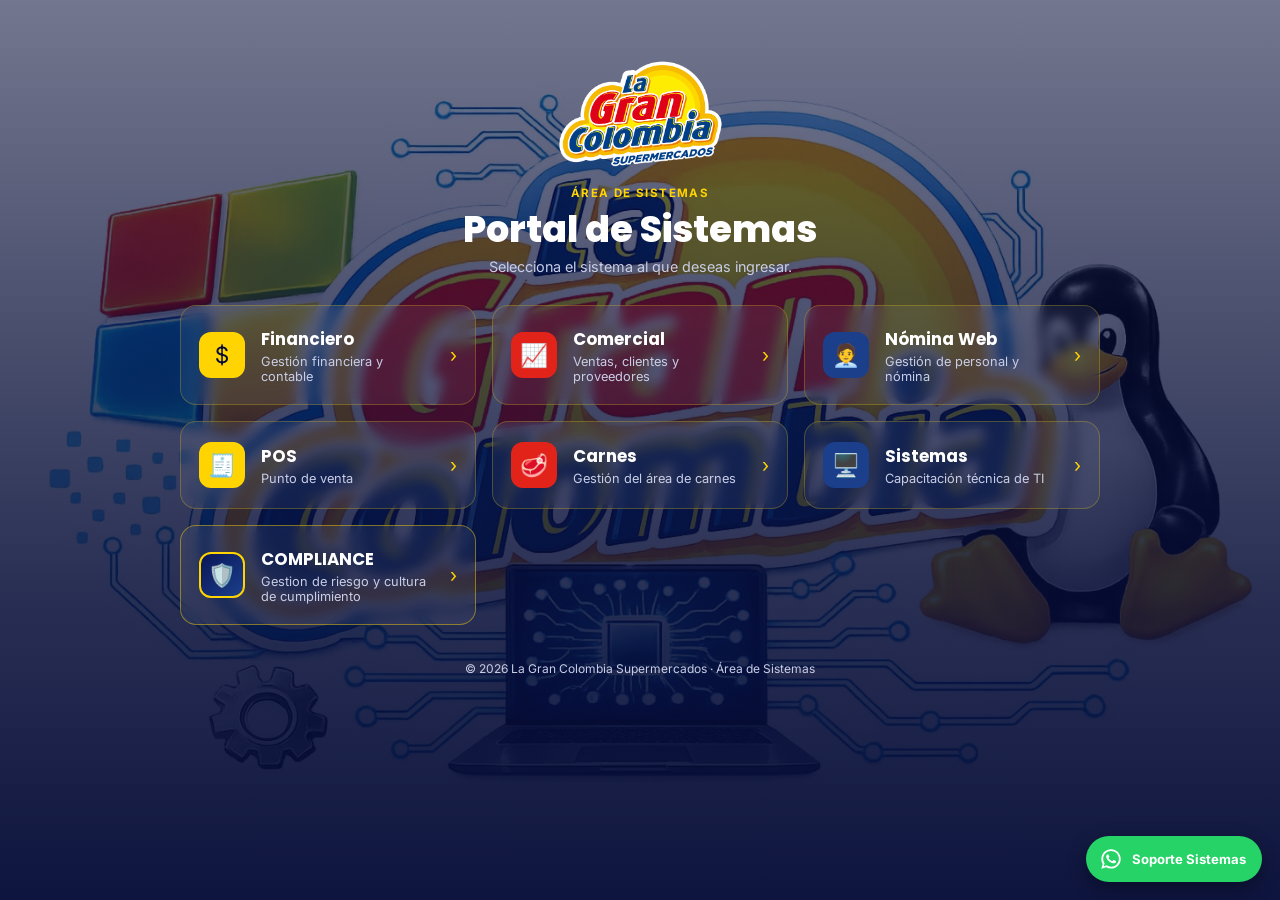
<file: index.html>
<!DOCTYPE html>
<html lang="es">
<head>
<meta charset="UTF-8">
<meta name="viewport" content="width=device-width, initial-scale=1.0">
<title>Portal de Sistemas | La Gran Colombia Supermercados</title>
<meta name="description" content="Portal de acceso a los sistemas internos de La Gran Colombia Supermercados.">
<meta name="robots" content="noindex, nofollow">
<link rel="preconnect" href="https://fonts.googleapis.com">
<link href="https://fonts.googleapis.com/css2?family=Poppins:wght@600;700;800&family=Inter:wght@400;500;600&display=swap" rel="stylesheet">
<link rel="stylesheet" href="style/style.css">
<link rel="icon" href="img/logo-la-gran-colombia.png">
</head>
<body>

  <div class="landing">
    <img class="landing__logo" src="img/logo-la-gran-colombia.png" alt="La Gran Colombia Supermercados">
    <p class="landing__eyebrow">Área de Sistemas</p>
    <h1 class="landing__title">Portal de Sistemas</h1>
    <p class="landing__sub">Selecciona el sistema al que deseas ingresar.</p>

    <nav class="menu" aria-label="Menú de sistemas">
      <a class="menu__item" href="financiero.html">
        <span class="menu__icon">$</span>
        <span class="menu__text">
          <span class="menu__label">Financiero</span>
          <span class="menu__desc">Gestión financiera y contable</span>
        </span>
        <span class="menu__arrow">›</span>
      </a>

      <a class="menu__item menu__item--rojo" href="comercial.html">
        <span class="menu__icon">📈</span>
        <span class="menu__text">
          <span class="menu__label">Comercial</span>
          <span class="menu__desc">Ventas, clientes y proveedores</span>
        </span>
        <span class="menu__arrow">›</span>
      </a>

      <a class="menu__item menu__item--azul" href="nomina.html">
        <span class="menu__icon">🧑‍💼</span>
        <span class="menu__text">
          <span class="menu__label">Nómina Web</span>
          <span class="menu__desc">Gestión de personal y nómina</span>
        </span>
        <span class="menu__arrow">›</span>
      </a>

      <a class="menu__item" href="pos.html">
        <span class="menu__icon">🧾</span>
        <span class="menu__text">
          <span class="menu__label">POS</span>
          <span class="menu__desc">Punto de venta</span>
        </span>
        <span class="menu__arrow">›</span>
      </a>

      <a class="menu__item menu__item--rojo" href="carnes.html">
        <span class="menu__icon">🥩</span>
        <span class="menu__text">
          <span class="menu__label">Carnes</span>
          <span class="menu__desc">Gestión del área de carnes</span>
        </span>
        <span class="menu__arrow">›</span>
      </a>

      <a class="menu__item menu__item--azul" href="sistemas.html">
        <span class="menu__icon">🖥️</span>
        <span class="menu__text">
          <span class="menu__label">Sistemas</span>
          <span class="menu__desc">Capacitación técnica de TI</span>
        </span>
        <span class="menu__arrow">›</span>
      </a>

      <a class="menu__item menu__item--sagrilaft" href="sagrilaft.html">
        <span class="menu__icon">🛡️</span>
        <span class="menu__text">
          <span class="menu__label">COMPLIANCE</span>
          <span class="menu__desc">Gestion de riesgo y cultura de cumplimiento</span>
        </span>
        <span class="menu__arrow">›</span>
      </a>
    </nav>

    <p class="landing__footer">© <span id="year"></span> La Gran Colombia Supermercados &middot; Área de Sistemas</p>
  </div>

  <a class="whatsapp-fab" href="https://wa.me/573206908030?text=Hola%2C%20soporte%20Virtual%20LGC%2C%20tengo%20una%20pregunta" target="_blank" rel="noopener" aria-label="Contactar soporte por WhatsApp">
    <span class="whatsapp-fab__icon">
      <svg viewBox="0 0 32 32" fill="currentColor" xmlns="http://www.w3.org/2000/svg"><path d="M16.04 4C9.45 4 4.1 9.32 4.1 15.87c0 2.27.62 4.39 1.7 6.2L4 28l6.1-1.74a11.9 11.9 0 0 0 5.93 1.57h.01c6.59 0 11.94-5.32 11.94-11.87C27.98 9.32 22.63 4 16.04 4zm0 21.4h-.01a9.7 9.7 0 0 1-4.95-1.36l-.36-.21-3.62 1.03 1.04-3.52-.23-.36a9.62 9.62 0 0 1-1.49-5.11c0-5.32 4.34-9.65 9.66-9.65 5.31 0 9.63 4.33 9.63 9.65 0 5.32-4.32 9.53-9.67 9.53zm5.3-7.16c-.29-.15-1.72-.85-1.99-.94-.27-.1-.46-.15-.66.15-.2.29-.76.94-.93 1.13-.17.2-.34.22-.63.07-1.71-.85-2.83-1.52-3.96-3.45-.3-.51.3-.47.86-1.57.1-.2.05-.37-.04-.51-.1-.15-.66-1.59-.9-2.18-.24-.58-.49-.5-.66-.5-.17-.01-.36-.01-.56-.01-.2 0-.51.07-.78.37-.27.29-1.03 1-1.03 2.45 0 1.45 1.06 2.85 1.21 3.05.15.2 2.07 3.16 5.13 4.31 2.55.95 3.07.76 3.63.64.56-.12 1.72-.71 1.97-1.4.24-.68.24-1.27.17-1.4-.07-.12-.27-.2-.56-.35z"/></svg>
    </span>
    <span class="whatsapp-fab__label">Soporte Sistemas</span>
  </a>

  <script>document.getElementById("year").textContent = new Date().getFullYear();</script>
  <script src="js/popup-config.js"></script>
  <script src="js/popup.js"></script>
</body>
</html>
</file>
<file: style/style.css>
/* =========================================================
   LGC VIRTUAL — PORTAL DE SISTEMAS
   style.css — mobile-first
   ========================================================= */

:root {
  --azul-marino: #0A1657;
  --azul-marino-oscuro: #060D38;
  --amarillo: #FFD400;
  --rojo: #E2231A;
  --azul-medio: #1B3F8B;
  --blanco: #FFFFFF;
  --gris-claro: #C9CEE6;

  --font-display: "Poppins", sans-serif;
  --font-body: "Inter", sans-serif;

  --radius: 16px;
}

* { box-sizing: border-box; }

html, body {
  margin: 0;
  padding: 0;
  font-family: var(--font-body);
  color: var(--blanco);
  background: var(--azul-marino-oscuro);
  -webkit-font-smoothing: antialiased;
}

img { max-width: 100%; display: block; }
a { text-decoration: none; color: inherit; }
button { font-family: inherit; cursor: pointer; }

:focus-visible {
  outline: 3px solid var(--amarillo);
  outline-offset: 2px;
}

@media (prefers-reduced-motion: reduce) {
  *, *::before, *::after {
    animation-duration: 0.001ms !important;
    transition-duration: 0.001ms !important;
  }
}

/* =========================================================
   LANDING (index.html)
   ========================================================= */

.landing {
  min-height: 100vh;
  min-height: 100dvh;
  background-image: linear-gradient(180deg, rgba(6,13,56,0.55) 0%, rgba(6,13,56,0.85) 65%, rgba(6,13,56,0.97) 100%), url("../img/banner-landing.jpg");
  background-size: cover;
  background-position: center top;
  background-repeat: no-repeat;
  display: flex;
  flex-direction: column;
  align-items: center;
  padding: 40px 18px 50px;
}

.landing__logo {
  width: 140px;
  margin: 0 auto 14px;
}

.landing__eyebrow {
  text-transform: uppercase;
  letter-spacing: 0.12em;
  font-size: 0.72rem;
  font-weight: 700;
  color: var(--amarillo);
  text-align: center;
  margin: 0 0 6px;
}

.landing__title {
  font-family: var(--font-display);
  font-weight: 800;
  font-size: 1.5rem;
  text-align: center;
  margin: 0 0 6px;
  line-height: 1.25;
}

.landing__sub {
  text-align: center;
  color: var(--gris-claro);
  font-size: 0.9rem;
  margin: 0 0 30px;
  max-width: 380px;
}

.menu {
  width: 100%;
  max-width: 920px;
  display: grid;
  grid-template-columns: 1fr;
  gap: 16px;
}

.menu__item {
  background: rgba(255,255,255,0.06);
  border: 1.5px solid rgba(255,212,0,0.25);
  border-radius: var(--radius);
  padding: 20px 18px;
  display: flex;
  align-items: center;
  gap: 16px;
  backdrop-filter: blur(6px);
  transition: transform 0.18s ease, background 0.18s ease, border-color 0.18s ease;
}

.menu__item:hover,
.menu__item:focus-visible {
  transform: translateY(-3px);
  background: rgba(255,255,255,0.12);
  border-color: var(--amarillo);
}

.menu__icon {
  flex: 0 0 auto;
  width: 46px;
  height: 46px;
  border-radius: 12px;
  display: flex;
  align-items: center;
  justify-content: center;
  font-size: 1.4rem;
  background: var(--amarillo);
  color: var(--azul-marino-oscuro);
}

.menu__item--rojo .menu__icon { background: var(--rojo); color: var(--blanco); }
.menu__item--azul .menu__icon { background: var(--azul-medio); color: var(--blanco); }

.menu__text {
  display: flex;
  flex-direction: column;
  gap: 2px;
}

.menu__label {
  font-family: var(--font-display);
  font-weight: 700;
  font-size: 1.05rem;
}

.menu__desc {
  font-size: 0.8rem;
  color: var(--gris-claro);
}

.menu__arrow {
  margin-left: auto;
  font-size: 1.2rem;
  color: var(--amarillo);
  flex: 0 0 auto;
}

.landing__footer {
  margin-top: 36px;
  text-align: center;
  color: var(--gris-claro);
  font-size: 0.75rem;
}

/* =========================================================
   PÁGINAS INTERNAS (financiero, comercial, etc.)
   ========================================================= */

.app-header {
  background: var(--azul-marino);
  border-bottom: 3px solid var(--amarillo);
  padding: 14px 18px;
  display: flex;
  align-items: center;
  justify-content: space-between;
  position: sticky;
  top: 0;
  z-index: 20;
}

.app-header__brand {
  display: flex;
  align-items: center;
  gap: 10px;
}

.app-header__logo {
  height: 34px;
  width: auto;
}

.app-header__title {
  font-family: var(--font-display);
  font-weight: 700;
  font-size: 1rem;
  line-height: 1.2;
}

.app-header__title small {
  display: block;
  font-weight: 500;
  font-size: 0.72rem;
  color: var(--amarillo);
  text-transform: uppercase;
  letter-spacing: 0.06em;
}

.btn-volver {
  display: inline-flex;
  align-items: center;
  gap: 6px;
  background: var(--amarillo);
  color: var(--azul-marino-oscuro);
  font-weight: 700;
  font-size: 0.82rem;
  padding: 9px 16px;
  border-radius: 999px;
  border: none;
  white-space: nowrap;
}
.btn-volver:hover { background: var(--blanco); }

.app-main {
  min-height: calc(100vh - 64px);
  background: var(--azul-marino-oscuro);
  background-image:
    linear-gradient(180deg, rgba(6,13,56,0.92), rgba(6,13,56,0.97)),
    url("../img/banner-landing.jpg");
  background-size: cover;
  background-position: center;
  padding: 40px 18px 60px;
  display: flex;
  flex-direction: column;
  align-items: center;
}

.app-card {
  width: 100%;
  max-width: 720px;
  background: rgba(255,255,255,0.06);
  border: 1.5px solid rgba(255,212,0,0.2);
  border-radius: var(--radius);
  padding: 32px 22px;
  text-align: center;
  backdrop-filter: blur(6px);
}

.app-card__icon {
  width: 64px;
  height: 64px;
  border-radius: 16px;
  background: var(--amarillo);
  color: var(--azul-marino-oscuro);
  display: flex;
  align-items: center;
  justify-content: center;
  font-size: 1.8rem;
  margin: 0 auto 18px;
}

.app-card__title {
  font-family: var(--font-display);
  font-weight: 800;
  font-size: 1.4rem;
  margin: 0 0 10px;
}

.app-card__desc {
  color: var(--gris-claro);
  font-size: 0.92rem;
  line-height: 1.55;
  margin: 0 auto;
  max-width: 480px;
}

.app-card__placeholder {
  margin-top: 26px;
  border: 1.5px dashed rgba(255,212,0,0.35);
  border-radius: 12px;
  padding: 26px 16px;
  color: var(--gris-claro);
  font-size: 0.85rem;
}

/* =========================================================
   GRID DE VIDEOS (dentro de app-card)
   ========================================================= */

.video-grid {
  width: 100%;
  display: grid;
  grid-template-columns: 1fr;
  gap: 16px;
  margin-top: 24px;
  text-align: left;
}

.video-grid__empty {
  color: var(--gris-claro);
  font-size: 0.88rem;
  text-align: center;
  grid-column: 1 / -1;
  padding: 20px 0;
}

.video-card {
  background: rgba(255,255,255,0.05);
  border: 1.5px solid rgba(255,212,0,0.18);
  border-radius: 14px;
  overflow: hidden;
  padding: 0;
  text-align: left;
  display: flex;
  flex-direction: column;
  color: var(--blanco);
  transition: transform 0.15s ease, border-color 0.15s ease, background 0.15s ease;
}
.video-card:hover,
.video-card:focus-visible {
  transform: translateY(-3px);
  border-color: var(--amarillo);
  background: rgba(255,255,255,0.09);
}

.video-card__thumb-wrap {
  position: relative;
  display: block;
  background: #000;
}

.video-card__thumb {
  width: 100%;
  aspect-ratio: 16/9;
  object-fit: cover;
  opacity: 0.9;
}

.video-card__play {
  position: absolute;
  top: 50%; left: 50%;
  transform: translate(-50%, -50%);
  width: 48px; height: 48px;
  background: var(--rojo);
  color: var(--blanco);
  border-radius: 50%;
  display: flex;
  align-items: center;
  justify-content: center;
  font-size: 1rem;
  box-shadow: 0 6px 16px rgba(226,35,26,0.5);
}

.video-card__title {
  font-family: var(--font-display);
  font-weight: 700;
  font-size: 0.95rem;
  padding: 12px 14px 4px;
}

.video-card__desc {
  font-size: 0.8rem;
  color: var(--gris-claro);
  padding: 0 14px 14px;
  line-height: 1.4;
}

/* =========================================================
   REPRODUCTOR PERSONALIZADO (modal)
   ========================================================= */

.player-modal {
  position: fixed;
  inset: 0;
  z-index: 200;
  display: none;
  align-items: center;
  justify-content: center;
  padding: 0;
}
.player-modal--open { display: flex; }

.player-modal__backdrop {
  position: absolute;
  inset: 0;
  background: rgba(2,5,24,0.92);
}

.player-modal__panel {
  position: relative;
  width: 100%;
  max-width: 920px;
  margin: 0 16px;
}

.player-modal__close {
  position: absolute;
  top: -44px;
  right: 0;
  background: rgba(255,255,255,0.12);
  color: var(--blanco);
  border: none;
  width: 36px;
  height: 36px;
  border-radius: 50%;
  font-size: 1.3rem;
  line-height: 1;
}
.player-modal__close:hover { background: var(--amarillo); color: var(--azul-marino-oscuro); }

.player-modal__title {
  color: var(--blanco);
  font-family: var(--font-display);
  font-weight: 700;
  font-size: 0.95rem;
  margin: 0 0 10px;
  padding-right: 40px;
}

.player-wrap {
  position: relative;
  width: 100%;
  aspect-ratio: 16/9;
  background: #000;
  border-radius: 14px;
  overflow: hidden;
  border: 2px solid rgba(255,212,0,0.4);
}

.player-wrap iframe {
  position: absolute;
  inset: 0;
  width: 100%;
  height: 100%;
  border: none;
  pointer-events: none; /* todo el control pasa por nuestros botones */
}

.player-controls {
  position: absolute;
  left: 0; right: 0; bottom: 0;
  display: flex;
  align-items: center;
  gap: 14px;
  padding: 12px 16px;
  background: linear-gradient(180deg, rgba(0,0,0,0) 0%, rgba(0,0,0,0.75) 100%);
}

.player-btn {
  background: rgba(255,255,255,0.14);
  border: none;
  color: var(--blanco);
  width: 42px;
  height: 42px;
  border-radius: 50%;
  display: flex;
  align-items: center;
  justify-content: center;
  font-size: 1.05rem;
}
.player-btn:hover { background: var(--amarillo); color: var(--azul-marino-oscuro); }

.player-btn--fullscreen { margin-left: auto; }

/* =========================================================
   BOTÓN FLOTANTE WHATSAPP
   ========================================================= */

.whatsapp-fab {
  position: fixed;
  bottom: 18px;
  right: 18px;
  z-index: 300;
  display: flex;
  align-items: center;
  gap: 8px;
  background: #25D366;
  color: var(--blanco);
  padding: 10px 16px 10px 12px;
  border-radius: 999px;
  box-shadow: 0 6px 18px rgba(0,0,0,0.35);
  font-weight: 700;
  font-size: 0.82rem;
  transition: transform 0.15s ease, box-shadow 0.15s ease;
}
.whatsapp-fab:hover {
  transform: translateY(-2px);
  box-shadow: 0 10px 22px rgba(0,0,0,0.45);
}

.whatsapp-fab__icon {
  width: 26px;
  height: 26px;
  flex: 0 0 auto;
  display: flex;
  align-items: center;
  justify-content: center;
}
.whatsapp-fab__icon svg { width: 100%; height: 100%; }

.whatsapp-fab__label { white-space: nowrap; }

@media (max-width: 480px) {
  .whatsapp-fab__label { display: none; }
  .whatsapp-fab {
    padding: 10px;
    width: 44px;
    height: 44px;
    justify-content: center;
  }
}

/* =========================================================
   SECCIÓN DE MANUALES (PDF)
   ========================================================= */

.doc-section {
  width: 100%;
  margin-top: 36px;
}

.doc-section__title {
  font-family: var(--font-display);
  font-weight: 700;
  font-size: 1.1rem;
  color: var(--amarillo);
  text-align: left;
  margin: 0 0 14px;
  padding-top: 18px;
  border-top: 1.5px dashed rgba(255,212,0,0.25);
}

.doc-card__thumb-wrap {
  aspect-ratio: 16/9;
  display: flex;
  align-items: center;
  justify-content: center;
  background: linear-gradient(160deg, var(--azul-medio) 0%, var(--azul-marino) 100%);
}

.doc-card__icon {
  font-size: 2.6rem;
}

.doc-card__badge {
  position: absolute;
  top: 8px;
  right: 8px;
  background: var(--rojo);
  color: var(--blanco);
  font-size: 0.68rem;
  font-weight: 800;
  letter-spacing: 0.04em;
  padding: 3px 8px;
  border-radius: 6px;
}

/* ---------- Visor de PDF (reutiliza .player-modal) ---------- */

.pdf-viewer__frame {
  position: relative;
  width: 100%;
  max-height: 78vh;
  background: #1a1f33;
  border-radius: 14px;
  overflow: auto;
  border: 2px solid rgba(255,212,0,0.4);
  display: flex;
  align-items: flex-start;
  justify-content: center;
  padding: 10px;
}

.pdf-viewer__frame canvas {
  display: block;
  box-shadow: 0 4px 18px rgba(0,0,0,0.4);
  user-select: none;
  -webkit-user-select: none;
}

.pdf-viewer__loading {
  color: var(--gris-claro);
  font-size: 0.9rem;
  padding: 60px 0;
}

.pdf-viewer__controls {
  display: flex;
  align-items: center;
  justify-content: center;
  gap: 16px;
  margin-top: 14px;
}

.pdf-viewer__page-info {
  color: var(--gris-claro);
  font-size: 0.85rem;
  min-width: 120px;
  text-align: center;
}

.player-btn:disabled {
  opacity: 0.35;
  pointer-events: none;
}

/* =========================================================
   MODAL DE ANUNCIO (splash de bienvenida)
   ========================================================= */

.anuncio-overlay {
  position: fixed;
  inset: 0;
  z-index: 999;
  display: flex;
  align-items: center;
  justify-content: center;
  padding: 16px;
  opacity: 0;
  pointer-events: none;
  transition: opacity 0.4s ease;
}

.anuncio-overlay--visible {
  opacity: 1;
  pointer-events: all;
}

.anuncio-overlay--closing {
  opacity: 0;
  pointer-events: none;
}

.anuncio__backdrop {
  position: absolute;
  inset: 0;
  background: rgba(2, 5, 28, 0.88);
  backdrop-filter: blur(6px);
  -webkit-backdrop-filter: blur(6px);
}

.anuncio__panel {
  position: relative;
  width: 100%;
  max-width: 560px;
  max-height: 92dvh;
  overflow-y: auto;
  background: var(--azul-marino);
  border-radius: 24px;
  border: 1.5px solid rgba(255, 212, 0, 0.35);
  box-shadow:
    0 0 0 1px rgba(255,212,0,0.08),
    0 32px 80px rgba(0,0,0,0.7),
    0 0 60px rgba(255,212,0,0.08);
  overflow: hidden;
  transform: translateY(30px) scale(0.97);
  transition: transform 0.4s cubic-bezier(0.34,1.3,0.64,1);
}

.anuncio-overlay--visible .anuncio__panel {
  transform: translateY(0) scale(1);
}

/* Línea decorativa superior */
.anuncio__deco-top {
  height: 4px;
  background: linear-gradient(90deg, var(--rojo) 0%, var(--amarillo) 50%, var(--verde) 100%);
}

/* Línea decorativa inferior */
.anuncio__deco-bottom {
  height: 3px;
  background: linear-gradient(90deg, var(--azul-marino), rgba(255,212,0,0.3), var(--azul-marino));
}

/* Botón cerrar */
.anuncio__close {
  position: absolute;
  top: 14px;
  right: 14px;
  width: 34px;
  height: 34px;
  background: rgba(255,255,255,0.1);
  border: 1px solid rgba(255,255,255,0.15);
  border-radius: 50%;
  color: var(--blanco);
  display: flex;
  align-items: center;
  justify-content: center;
  z-index: 5;
  transition: background 0.15s, transform 0.15s;
}
.anuncio__close svg { width: 16px; height: 16px; }
.anuncio__close:hover {
  background: var(--rojo);
  transform: rotate(90deg);
}

/* Media — video */
.anuncio__media--video {
  position: relative;
  width: 100%;
  aspect-ratio: 16/9;
  background: #000;
}
.anuncio__media--video iframe {
  position: absolute;
  inset: 0;
  width: 100%;
  height: 100%;
  border: none;
}

/* Media — imagen */
.anuncio__media--imagen {
  width: 100%;
  background: var(--azul-marino-oscuro);
  display: flex;
  align-items: center;
  justify-content: center;
  padding: 0;
  max-height: 320px;
  overflow: hidden;
}
.anuncio__media--imagen img {
  width: 100%;
  height: 100%;
  object-fit: contain;
  display: block;
  pointer-events: none;
  user-select: none;
  -webkit-user-drag: none;
}

/* Cuerpo de texto */
.anuncio__body {
  padding: 22px 24px 26px;
}

.anuncio__etiqueta {
  display: inline-flex;
  align-items: center;
  gap: 6px;
  background: rgba(255, 212, 0, 0.15);
  border: 1px solid rgba(255, 212, 0, 0.35);
  color: var(--amarillo);
  font-size: 0.7rem;
  font-weight: 700;
  text-transform: uppercase;
  letter-spacing: 0.08em;
  padding: 4px 10px;
  border-radius: 999px;
  margin-bottom: 12px;
}
.anuncio__etiqueta::before {
  content: "";
  width: 6px;
  height: 6px;
  background: var(--amarillo);
  border-radius: 50%;
  animation: pulso 1.4s infinite;
}

@keyframes pulso {
  0%, 100% { opacity: 1; transform: scale(1); }
  50% { opacity: 0.4; transform: scale(0.7); }
}

.anuncio__titulo {
  font-family: var(--font-display);
  font-weight: 800;
  font-size: 1.2rem;
  line-height: 1.25;
  color: var(--blanco);
  margin: 0 0 10px;
}

.anuncio__cuerpo {
  font-size: 0.88rem;
  color: var(--gris-claro);
  line-height: 1.6;
  margin: 0 0 20px;
}

/* Botones */
.anuncio__actions {
  display: flex;
  gap: 10px;
  flex-wrap: wrap;
}

.anuncio__cta-primary {
  flex: 1;
  min-width: 140px;
  background: var(--amarillo);
  color: var(--azul-marino-oscuro);
  font-family: var(--font-display);
  font-weight: 700;
  font-size: 0.88rem;
  padding: 12px 20px;
  border-radius: 999px;
  border: none;
  text-align: center;
  text-decoration: none;
  display: flex;
  align-items: center;
  justify-content: center;
  transition: transform 0.15s, box-shadow 0.15s;
  box-shadow: 0 6px 20px rgba(255,212,0,0.3);
}
.anuncio__cta-primary:hover {
  transform: translateY(-2px);
  box-shadow: 0 10px 28px rgba(255,212,0,0.45);
}

.anuncio__cta-secondary {
  flex: 0 0 auto;
  background: rgba(255,255,255,0.08);
  border: 1.5px solid rgba(255,255,255,0.2);
  color: var(--gris-claro);
  font-weight: 600;
  font-size: 0.85rem;
  padding: 12px 20px;
  border-radius: 999px;
  text-decoration: none;
  display: flex;
  align-items: center;
  justify-content: center;
  transition: background 0.15s, color 0.15s;
}
.anuncio__cta-secondary:hover {
  background: rgba(255,255,255,0.15);
  color: var(--blanco);
}

/* =========================================================
   BANNER DINÁMICO SAGRILAFT
   ========================================================= */

.sagrilaft-banner {
  width: 100%;
  position: relative;
  overflow: hidden;
  border-radius: var(--radius);
  background: var(--azul-marino);
  margin-bottom: 28px;
  border: 1.5px solid rgba(255,212,0,0.25);
  user-select: none;
}

.banner__track {
  position: relative;
  width: 100%;
  min-height: 220px;
}

.banner__slide {
  display: none;
  width: 100%;
  min-height: 220px;
  background-size: cover;
  background-position: center;
  background-repeat: no-repeat;
  padding: 30px 22px 80px;
  box-sizing: border-box;
  animation: bannerFadeIn 0.6s ease;
}

.banner__slide--active { display: block; }

@keyframes bannerFadeIn {
  from { opacity: 0; transform: translateX(24px); }
  to   { opacity: 1; transform: translateX(0); }
}

.banner__content {
  max-width: 600px;
  position: relative;
}

.banner__acento {
  display: block;
  width: 36px;
  height: 4px;
  border-radius: 2px;
  margin-bottom: 12px;
}

.banner__titulo {
  font-family: var(--font-display);
  font-weight: 800;
  font-size: 1.2rem;
  line-height: 1.25;
  margin: 0 0 10px;
  color: var(--blanco);
}

.banner__subtitulo {
  font-size: 0.85rem;
  line-height: 1.55;
  color: var(--gris-claro);
  margin: 0 0 16px;
}

.banner__cta {
  display: inline-flex;
  align-items: center;
  gap: 6px;
  padding: 9px 18px;
  border-radius: 999px;
  font-weight: 700;
  font-size: 0.8rem;
  text-decoration: none;
  transition: opacity 0.15s ease, transform 0.15s ease;
}
.banner__cta:hover { opacity: 0.88; transform: translateY(-1px); }

/* Barra de controles inferior */
.banner__controls {
  position: absolute;
  bottom: 0;
  left: 0;
  right: 0;
  display: flex;
  align-items: center;
  gap: 10px;
  padding: 10px 16px;
  background: linear-gradient(0deg, rgba(6,13,56,0.85) 0%, transparent 100%);
}

.banner__nav-btn {
  background: rgba(255,255,255,0.15);
  border: none;
  color: var(--blanco);
  width: 32px;
  height: 32px;
  border-radius: 50%;
  display: flex;
  align-items: center;
  justify-content: center;
  font-size: 1rem;
  flex: 0 0 auto;
  transition: background 0.15s;
}
.banner__nav-btn:hover { background: var(--amarillo); color: var(--azul-marino-oscuro); }

.banner__dots {
  display: flex;
  gap: 6px;
  align-items: center;
  flex: 1;
  justify-content: center;
}

.banner__dot {
  width: 8px;
  height: 8px;
  border-radius: 50%;
  background: rgba(255,255,255,0.35);
  border: none;
  padding: 0;
  transition: background 0.2s, transform 0.2s;
}
.banner__dot--active {
  background: var(--amarillo);
  transform: scale(1.3);
}

.banner__pause-btn {
  background: rgba(255,255,255,0.15);
  border: none;
  color: var(--blanco);
  font-size: 0.72rem;
  font-weight: 700;
  padding: 5px 10px;
  border-radius: 999px;
  flex: 0 0 auto;
  white-space: nowrap;
  transition: background 0.15s;
}
.banner__pause-btn:hover { background: rgba(255,255,255,0.28); }

/* Responsive */
@media (min-width: 640px) {
  .banner__slide { min-height: 280px; padding: 44px 36px 90px; }
  .banner__titulo { font-size: 1.55rem; }
  .banner__subtitulo { font-size: 0.9rem; }
}

@media (min-width: 1024px) {
  .banner__slide { min-height: 320px; padding: 54px 48px 90px; }
  .banner__titulo { font-size: 1.85rem; }
}

/* =========================================================
   SAGRILAFT — color especial en el menú
   ========================================================= */

.menu__item--sagrilaft .menu__icon {
  background: linear-gradient(135deg, #0A1657 0%, #1B3F8B 100%);
  color: var(--amarillo);
  border: 2px solid var(--amarillo);
}

.menu__item--sagrilaft {
  border-color: rgba(255, 212, 0, 0.45);
}

.sagrilaft-icon {
  background: linear-gradient(135deg, var(--azul-marino) 0%, var(--azul-medio) 100%);
  border: 2px solid var(--amarillo);
}

/* =========================================================
   SECCIÓN DE ENCUESTAS (Google Forms)
   ========================================================= */

.encuesta-section {
  width: 100%;
  margin-top: 36px;
}

.encuesta-section__title {
  border-top-color: rgba(255, 212, 0, 0.25);
}

.encuesta-section__desc {
  font-size: 0.85rem;
  color: var(--gris-claro);
  text-align: left;
  margin: 0 0 14px;
}

.encuesta-grid {
  display: grid;
  grid-template-columns: 1fr;
  gap: 14px;
}

.encuesta-card {
  display: flex;
  align-items: center;
  gap: 16px;
  background: rgba(255, 255, 255, 0.05);
  border: 1.5px solid rgba(255, 212, 0, 0.22);
  border-radius: 14px;
  padding: 16px;
  text-decoration: none;
  color: var(--blanco);
  transition: transform 0.15s ease, background 0.15s ease, border-color 0.15s ease;
}

.encuesta-card:hover,
.encuesta-card:focus-visible {
  transform: translateY(-3px);
  background: rgba(255, 255, 255, 0.1);
  border-color: var(--amarillo);
}

.encuesta-card__icon-wrap {
  flex: 0 0 auto;
  width: 52px;
  height: 52px;
  background: linear-gradient(135deg, var(--azul-marino) 0%, var(--azul-medio) 100%);
  border: 2px solid rgba(255, 212, 0, 0.4);
  border-radius: 14px;
  display: flex;
  align-items: center;
  justify-content: center;
  font-size: 1.6rem;
}

.encuesta-card__body {
  display: flex;
  flex-direction: column;
  gap: 4px;
  flex: 1;
}

.encuesta-card__title {
  font-family: var(--font-display);
  font-weight: 700;
  font-size: 0.95rem;
  line-height: 1.3;
}

.encuesta-card__desc {
  font-size: 0.8rem;
  color: var(--gris-claro);
  line-height: 1.4;
}

.encuesta-card__cta {
  display: inline-flex;
  align-items: center;
  gap: 6px;
  margin-top: 6px;
  background: var(--amarillo);
  color: var(--azul-marino-oscuro);
  font-weight: 700;
  font-size: 0.78rem;
  padding: 5px 12px;
  border-radius: 999px;
  width: fit-content;
}

.encuesta-card__cta-arrow {
  font-size: 0.9rem;
}

/* =========================================================
   POPUP DE BIENVENIDA / COMUNICADOS
   ========================================================= */

.popup-overlay {
  position: fixed;
  inset: 0;
  z-index: 500;
  display: flex;
  align-items: center;
  justify-content: center;
  padding: 16px;
  opacity: 0;
  pointer-events: none;
  transition: opacity 0.35s ease;
}

.popup-overlay--open {
  opacity: 1;
  pointer-events: all;
}

.popup-overlay--closing {
  opacity: 0;
  pointer-events: none;
}

.popup-overlay__backdrop {
  position: absolute;
  inset: 0;
  background: rgba(2, 5, 30, 0.88);
  backdrop-filter: blur(4px);
}

.popup {
  position: relative;
  background: var(--azul-marino);
  border: 2px solid var(--amarillo);
  border-radius: 20px;
  width: 100%;
  max-width: 640px;
  max-height: 92vh;
  overflow: hidden;
  display: flex;
  flex-direction: column;
  box-shadow: 0 32px 80px rgba(0,0,0,0.6), 0 0 0 1px rgba(255,212,0,0.15);
  transform: translateY(24px) scale(0.97);
  transition: transform 0.35s cubic-bezier(0.34, 1.56, 0.64, 1);
}

.popup-overlay--open .popup {
  transform: translateY(0) scale(1);
}

/* Header */
.popup__header {
  display: flex;
  align-items: flex-start;
  justify-content: space-between;
  gap: 12px;
  padding: 18px 20px 14px;
  border-bottom: 1px solid rgba(255,212,0,0.15);
  background: linear-gradient(135deg, var(--azul-marino-oscuro) 0%, var(--azul-marino) 100%);
}

.popup__header-text { flex: 1; }

.popup__tag {
  display: inline-block;
  background: var(--amarillo);
  color: var(--azul-marino-oscuro);
  font-size: 0.7rem;
  font-weight: 800;
  text-transform: uppercase;
  letter-spacing: 0.06em;
  padding: 3px 10px;
  border-radius: 999px;
  margin-bottom: 8px;
}

.popup__titulo {
  font-family: var(--font-display);
  font-size: 1.1rem;
  font-weight: 800;
  margin: 0 0 4px;
  color: var(--blanco);
  line-height: 1.25;
}

.popup__subtitulo {
  font-size: 0.8rem;
  color: var(--gris-claro);
  margin: 0;
  line-height: 1.4;
}

.popup__close {
  background: rgba(255,255,255,0.1);
  border: none;
  color: var(--blanco);
  width: 34px;
  height: 34px;
  border-radius: 50%;
  font-size: 1.3rem;
  line-height: 1;
  flex: 0 0 auto;
  display: flex;
  align-items: center;
  justify-content: center;
  transition: background 0.15s;
}
.popup__close:hover { background: var(--rojo); }

/* Media: video */
.popup__media--video {
  position: relative;
  width: 100%;
  aspect-ratio: 16/9;
  background: #000;
}
.popup__media--video iframe {
  position: absolute;
  inset: 0;
  width: 100%;
  height: 100%;
  border: none;
}

/* Media: imagen */
.popup__media--imagen {
  width: 100%;
  max-height: 55vh;
  overflow: hidden;
  display: flex;
  align-items: center;
  justify-content: center;
  background: var(--azul-marino-oscuro);
}
.popup__media--imagen img {
  width: 100%;
  height: 100%;
  object-fit: contain;
  display: block;
  user-select: none;
  -webkit-user-select: none;
  pointer-events: none;
}
.popup__img-link img { pointer-events: all; }

/* Footer */
.popup__footer {
  display: flex;
  align-items: center;
  justify-content: flex-end;
  gap: 12px;
  padding: 14px 20px;
  background: var(--azul-marino-oscuro);
  border-top: 1px solid rgba(255,212,0,0.15);
  flex-wrap: wrap;
}

.popup__btn-destino {
  background: var(--amarillo);
  color: var(--azul-marino-oscuro);
  font-weight: 700;
  font-size: 0.82rem;
  padding: 8px 16px;
  border-radius: 999px;
  text-decoration: none;
}
.popup__btn-destino:hover { background: var(--blanco); }

.popup__btn-cerrar {
  background: rgba(255,255,255,0.1);
  border: 1.5px solid rgba(255,255,255,0.2);
  color: var(--blanco);
  font-weight: 600;
  font-size: 0.82rem;
  padding: 8px 18px;
  border-radius: 999px;
  transition: background 0.15s;
}
.popup__btn-cerrar:hover { background: rgba(255,255,255,0.18); }

/* Contador regresivo */
.popup__contador {
  display: flex;
  align-items: center;
  gap: 8px;
  flex: 1;
}

.popup__contador-barra {
  flex: 1;
  height: 4px;
  background: rgba(255,255,255,0.15);
  border-radius: 2px;
  overflow: hidden;
  min-width: 60px;
}

.popup__contador-barra span {
  display: block;
  height: 100%;
  width: 100%;
  background: var(--amarillo);
  border-radius: 2px;
}

.popup__contador-texto {
  font-size: 0.75rem;
  color: var(--gris-claro);
  white-space: nowrap;
}

/* =========================================================
   BLOQUEO DE IMPRESIÓN (capa extra de protección)
   ========================================================= */
@media print {
  body * { display: none !important; }
  body::before {
    content: "La impresión de este contenido no está permitida.";
    display: block !important;
    padding: 40px;
    font-family: sans-serif;
  }
}

@media (min-width: 640px) {
  .landing__title { font-size: 1.9rem; }
  .menu { grid-template-columns: repeat(2, 1fr); }
  .video-grid { grid-template-columns: repeat(2, 1fr); }
  .encuesta-grid { grid-template-columns: repeat(2, 1fr); }
}

@media (min-width: 1024px) {
  .landing { padding-top: 60px; }
  .landing__logo { width: 170px; }
  .landing__title { font-size: 2.3rem; }
  .menu { grid-template-columns: repeat(3, 1fr); }
  .app-card { max-width: 980px; }
  .video-grid { grid-template-columns: repeat(3, 1fr); }
  .encuesta-grid { grid-template-columns: repeat(3, 1fr); }
}
</file>
